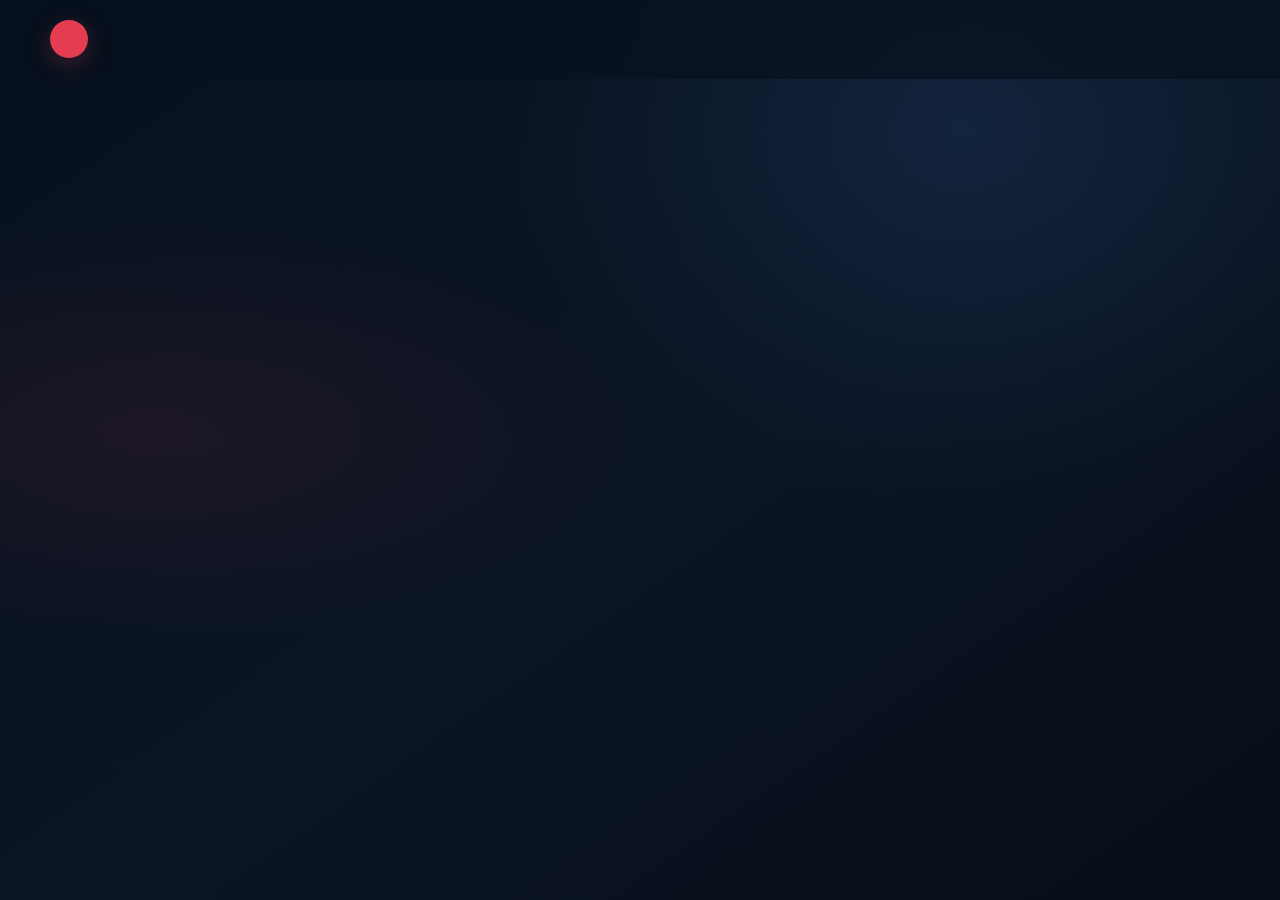
<file: index.html>
<!DOCTYPE html>
<html lang="en">
<head>
  <meta charset="UTF-8" />
  <meta name="viewport" content="width=device-width, initial-scale=1.0" />
  <meta name="theme-color" content="#0a1220" />
  <meta name="description" content="Nischal Adhikari — Dreaming for a Better Nepal. A Voice for the Voiceless." />
  <title>Nischal Adhikari — A Voice for the Voiceless</title>
  <link rel="preconnect" href="https://fonts.googleapis.com">
  <link rel="preconnect" href="https://fonts.gstatic.com" crossorigin>
  <link href="https://fonts.googleapis.com/css2?family=DM+Sans:wght@400;500;600;700&family=Manrope:wght@400;500;600;700;800&display=swap" rel="stylesheet">
  <style>
    :root {
      --bg: #08111e;
      --panel: rgba(255,255,255,.055);
      --line: rgba(255,255,255,.12);
      --text: #f5f7fb;
      --muted: #aab5c6;
      --red: #e33d4f;
      --red-light: #ff6672;
      --blue: #91b9ff;
      --max: 1180px;
    }
    * { box-sizing: border-box; }
    html { scroll-behavior: smooth; scroll-padding-top: 90px; }
    body {
      margin: 0; background: var(--bg); color: var(--text);
      font-family: "DM Sans", sans-serif; overflow-x: hidden;
    }
    body::before {
      content: ""; position: fixed; inset: 0; pointer-events: none; z-index: -2;
      background:
        radial-gradient(ellipse at 75% 14%, rgba(57,102,169,.2), transparent 35%),
        radial-gradient(ellipse at 12% 48%, rgba(227,61,79,.09), transparent 32%),
        linear-gradient(145deg, #08111e, #0a1423 55%, #080e18);
    }
    a { color: inherit; text-decoration: none; }
    button, a { -webkit-tap-highlight-color: transparent; }
    .container { width: min(var(--max), calc(100% - 44px)); margin: auto; }
    .topbar {
      position: fixed; z-index: 20; top: 0; left: 0; width: 100%;
      background: rgba(8,17,30,.72); backdrop-filter: blur(18px);
      border-bottom: 1px solid transparent; transition: .3s ease;
    }
    .topbar.scrolled { border-bottom-color: var(--line); background: rgba(8,17,30,.92); }
    nav { height: 78px; display: flex; align-items: center; justify-content: space-between; gap: 24px; }
    .brand { display: flex; align-items: center; gap: 12px; font-family: Manrope, sans-serif; font-weight: 800; letter-spacing: -.04em; }
    .brand-mark { width: 38px; height: 38px; display: block; flex: 0 0 38px; overflow: hidden; border-radius: 50%; background: var(--red); box-shadow: 0 7px 24px rgba(227,61,79,.25); }\n    .brand-photo img { display: block; width: 100%; height: 100%; object-fit: cover; object-position: center 28%; filter: grayscale(100%); }
    .brand span:last-child { font-size: 15px; letter-spacing: .01em; }
    .nav-links { display: flex; align-items: center; gap: 28px; color: #c4ccda; font-size: 13px; }
    .nav-links a { transition: color .25s ease; }
    .nav-links a:hover { color: white; }
    .nav-cta { border: 1px solid rgba(255,255,255,.2); padding: 11px 16px; border-radius: 999px; color: white !important; }
    .menu-btn { display: none; border: 1px solid var(--line); background: transparent; color: white; padding: 10px 12px; border-radius: 10px; font-size: 20px; }
    .hero { min-height: 100vh; display: flex; align-items: center; padding: 145px 0 82px; position: relative; isolation: isolate; }
    .hero-grid { display: grid; grid-template-columns: 1.05fr .95fr; align-items: center; gap: 56px; }
    .eyebrow { display: inline-flex; align-items: center; gap: 10px; text-transform: uppercase; letter-spacing: .19em; font-size: 11px; font-weight: 700; color: #f28c96; }
    .eyebrow::before { content: ""; width: 28px; height: 2px; background: var(--red); }
    h1, h2, h3, p { margin-top: 0; }
    h1 { font-family: Manrope, sans-serif; font-size: clamp(46px, 6.5vw, 82px); line-height: .99; letter-spacing: -.065em; margin: 23px 0 22px; max-width: 700px; }
    h1 .accent { color: var(--red-light); display: block; }
    .hero-copy { max-width: 560px; color: var(--muted); font-size: clamp(15px, 1.45vw, 18px); line-height: 1.85; }
    .hero-actions { display: flex; gap: 13px; align-items: center; flex-wrap: wrap; margin-top: 31px; }
    .btn { display: inline-flex; justify-content: center; align-items: center; gap: 10px; border-radius: 999px; padding: 15px 21px; font-weight: 700; font-size: 13px; transition: transform .25s ease, box-shadow .25s ease, background .25s ease; }
    .btn:hover { transform: translateY(-3px); }
    .btn-primary { background: var(--red); color: white; box-shadow: 0 10px 28px rgba(227,61,79,.22); }
    .btn-primary:hover { background: #f04b5d; box-shadow: 0 15px 34px rgba(227,61,79,.3); }
    .btn-ghost { border: 1px solid var(--line); color: #e8edf5; }
    .btn-ghost:hover { background: rgba(255,255,255,.06); }
    .hero-note { display: flex; align-items: center; gap: 13px; margin-top: 42px; color: #9da9bb; font-size: 12px; }
    .note-line { width: 35px; height: 1px; background: #566277; }
    .visual { position: relative; min-height: 540px; display: grid; place-items: center; }
    .orbit { position: absolute; width: min(39vw, 450px); aspect-ratio: 1; border: 1px solid rgba(174,195,227,.15); border-radius: 50%; animation: rotate 34s linear infinite; }
    .orbit::before, .orbit::after { content: ""; position: absolute; border-radius: 50%; }
    .orbit::before { inset: 26px; border: 1px dashed rgba(174,195,227,.18); }
    .orbit::after { width: 9px; height: 9px; background: var(--red-light); top: 11%; left: 17%; box-shadow: 0 0 22px rgba(255,102,114,.8); }
    .portrait-card {
      position: relative; width: min(100%, 410px); aspect-ratio: 4 / 5; border-radius: 28px; overflow: hidden;
      border: 1px solid rgba(255,255,255,.18); background:
      linear-gradient(180deg, rgba(7,15,26,.03) 20%, rgba(7,15,26,.9) 100%),
      radial-gradient(ellipse at 52% 24%, rgba(115,154,205,.55), transparent 34%),
      linear-gradient(145deg, #233b57, #142235 55%, #101824);
      box-shadow: 0 35px 90px rgba(0,0,0,.4); transform: rotate(2deg); animation: float 6s ease-in-out infinite;
    }
    .portrait-card::before {
      content: ""; position: absolute; inset: 0;
      background: linear-gradient(120deg, transparent 15%, rgba(255,255,255,.08) 36%, transparent 54%);
      transform: translateX(-100%); animation: shine 7s ease-in-out infinite;
    }
    .mountains { position: absolute; bottom: 0; left: 0; width: 100%; height: 48%; opacity: .7; }
    .mountains svg { width: 100%; height: 100%; }
    .portrait-placeholder {
      position: absolute; top: 13%; left: 50%; transform: translateX(-50%);
      width: 42%; height: 44%; display: flex; flex-direction: column; align-items: center;
    }
    .head { width: 84px; height: 99px; background: linear-gradient(110deg,#c88d70,#efc2a1); border-radius: 46% 46% 42% 42%; position: relative; z-index: 2; box-shadow: inset -12px -5px 0 rgba(87,48,42,.12); }
    .hair { position: absolute; top: -8px; width: 90px; height: 42px; border-radius: 55% 55% 25% 20%; background: #171a20; z-index: 3; }
    .body-shape { width: 190px; height: 185px; margin-top: -1px; background: linear-gradient(120deg,#192536,#0b111b); border-radius: 45% 45% 10% 10%; position: relative; z-index: 1; border-top: 9px solid #e7eaf0; }
    .body-shape::after { content: ""; position: absolute; top: -9px; left: 50%; transform: translateX(-50%); width: 42px; height: 65px; background: var(--red); clip-path: polygon(0 0,100% 0,72% 100%,50% 84%,28% 100%); }
    .card-caption { position: absolute; z-index: 4; bottom: 25px; left: 25px; right: 25px; }
    .caption-label { font-size: 10px; letter-spacing: .2em; color: #ff9ca5; font-weight: 700; }
    .card-caption h2 { font: 800 27px Manrope,sans-serif; letter-spacing: -.04em; margin: 8px 0; }
    .card-caption p { margin: 0; color: #bdc7d5; font-size: 12px; }
    .floating-tag { position: absolute; z-index: 5; padding: 13px 16px; border: 1px solid rgba(255,255,255,.14); border-radius: 15px; background: rgba(12,22,37,.84); backdrop-filter: blur(14px); box-shadow: 0 18px 38px rgba(0,0,0,.25); animation: float 5s ease-in-out infinite; }
    .tag-top { top: 13%; right: -4%; }
    .tag-bottom { bottom: 12%; left: -8%; animation-delay: -2s; }
    .tag-small { display: block; color: #9ba9bc; font-size: 10px; margin-bottom: 5px; }
    .tag-large { font: 700 13px Manrope,sans-serif; }
    .tag-dot { display: inline-block; width: 7px; height: 7px; border-radius: 50%; background: #5ed9a6; margin-right: 6px; }
    section { padding: 110px 0; }
    .section-head { max-width: 690px; margin-bottom: 48px; }
    .section-head h2 { font: 800 clamp(32px,4.2vw,52px)/1.08 Manrope,sans-serif; letter-spacing: -.055em; margin: 18px 0; }
    .section-head p { color: var(--muted); line-height: 1.8; max-width: 580px; }
    .values { display: grid; grid-template-columns: repeat(3,1fr); gap: 16px; }
    .value-card { padding: 29px; min-height: 245px; border: 1px solid var(--line); border-radius: 20px; background: linear-gradient(145deg,rgba(255,255,255,.065),rgba(255,255,255,.018)); transition: transform .35s ease,border-color .35s ease,background .35s ease; }
    .value-card:hover { transform: translateY(-7px); border-color: rgba(255,102,114,.45); background: linear-gradient(145deg,rgba(227,61,79,.1),rgba(255,255,255,.025)); }
    .value-icon { width: 48px; height: 48px; display: grid; place-items: center; border-radius: 14px; color: #ff9ca5; background: rgba(227,61,79,.13); margin-bottom: 25px; }
    .value-icon svg { width: 23px; height: 23px; }
    .value-card h3 { font: 700 18px Manrope,sans-serif; margin-bottom: 11px; }
    .value-card p { color: var(--muted); font-size: 14px; line-height: 1.75; margin: 0; }
    .vision-wrap { display: grid; grid-template-columns: .9fr 1.1fr; gap: 70px; align-items: start; }
    .vision-statement { position: sticky; top: 125px; padding: 35px; border-radius: 22px; background: linear-gradient(150deg,rgba(227,61,79,.15),rgba(255,255,255,.025)); border: 1px solid rgba(227,61,79,.23); }
    .quote-mark { color: var(--red-light); font: 800 70px/1 Manrope,sans-serif; height: 53px; }
    .vision-statement h3 { font: 800 29px/1.25 Manrope,sans-serif; letter-spacing: -.04em; }
    .vision-statement p { color: var(--muted); font-size: 14px; line-height: 1.8; margin-bottom: 0; }
    .vision-list { display: grid; gap: 0; }
    .vision-item { padding: 24px 0; border-bottom: 1px solid var(--line); display: grid; grid-template-columns: 48px 1fr; gap: 18px; }
    .vision-number { color: #f28c96; font: 700 12px Manrope,sans-serif; padding-top: 4px; }
    .vision-item h3 { font: 700 18px Manrope,sans-serif; margin-bottom: 8px; }
    .vision-item p { color: var(--muted); font-size: 14px; line-height: 1.8; margin: 0; }
    .action-panel { position: relative; overflow: hidden; border-radius: 28px; border: 1px solid var(--line); padding: clamp(32px,6vw,72px); background: linear-gradient(115deg,rgba(26,43,66,.95),rgba(13,24,40,.96)); }
    .action-panel::after { content: ""; position: absolute; width: 340px; height: 340px; border: 1px solid rgba(255,255,255,.08); border-radius: 50%; right: -80px; top: -150px; box-shadow: 0 0 0 35px rgba(255,255,255,.018),0 0 0 70px rgba(255,255,255,.014); }
    .action-panel h2 { font: 800 clamp(32px,4.8vw,56px)/1.05 Manrope,sans-serif; letter-spacing: -.055em; max-width: 680px; position: relative; z-index: 1; }
    .action-panel p { max-width: 600px; color: var(--muted); line-height: 1.8; position: relative; z-index: 1; }
    .action-panel .btn { position: relative; z-index: 1; margin-top: 12px; }
    .contact-grid { display: grid; grid-template-columns: .9fr 1.1fr; gap: 65px; }
    .contact-copy h2 { font: 800 clamp(34px,4vw,50px)/1.1 Manrope,sans-serif; letter-spacing: -.05em; }
    .contact-copy p { color: var(--muted); line-height: 1.8; }
    .contact-links { display: flex; flex-wrap: wrap; gap: 10px; margin-top: 25px; }
    .contact-links a { border: 1px solid var(--line); border-radius: 999px; padding: 11px 15px; font-size: 12px; color: #dbe2ec; transition: .25s; }
    .contact-links a:hover { border-color: var(--red); color: white; }
    form { display: grid; gap: 14px; }
    .field-row { display: grid; grid-template-columns: 1fr 1fr; gap: 14px; }
    input, textarea { width: 100%; border: 1px solid var(--line); background: rgba(255,255,255,.035); color: white; border-radius: 12px; padding: 15px 16px; font: 14px "DM Sans",sans-serif; outline: none; transition: border-color .25s,background .25s; }
    input:focus, textarea:focus { border-color: rgba(255,102,114,.7); background: rgba(255,255,255,.055); }
    input::placeholder, textarea::placeholder { color: #7f8ba0; }
    textarea { min-height: 145px; resize: vertical; }
    .form-note { font-size: 11px; color: #8793a7; line-height: 1.6; }
    footer { border-top: 1px solid var(--line); padding: 25px 0; color: #8793a7; font-size: 12px; }
    .footer-inner { display: flex; justify-content: space-between; gap: 15px; flex-wrap: wrap; }
    .footer-slogan { color: #dce3ee; }
    .reveal { opacity: 0; transform: translateY(24px); transition: opacity .8s ease,transform .8s cubic-bezier(.2,.7,.2,1); }
    .reveal.visible { opacity: 1; transform: translateY(0); }
    .delay-1 { transition-delay: .12s; } .delay-2 { transition-delay: .22s; } .delay-3 { transition-delay: .32s; }
    .progress { position: fixed; z-index: 30; top: 0; left: 0; width: 0%; height: 2px; background: var(--red); }
    .back-top { position: fixed; right: 22px; bottom: 22px; z-index: 15; width: 42px; height: 42px; border: 1px solid var(--line); border-radius: 50%; background: rgba(12,22,37,.8); color: white; cursor: pointer; opacity: 0; pointer-events: none; transform: translateY(8px); transition: .25s; }
    .back-top.show { opacity: 1; pointer-events: auto; transform: translateY(0); }
    @keyframes float { 0%,100% { transform: translateY(0) rotate(2deg); } 50% { transform: translateY(-12px) rotate(1deg); } }
    @keyframes rotate { to { transform: rotate(360deg); } }
    @keyframes shine { 0%,55% { transform: translateX(-100%); } 78%,100% { transform: translateX(100%); } }
    @media (prefers-reduced-motion: reduce) {
      *, *::before, *::after { animation-duration: .01ms !important; animation-iteration-count: 1 !important; scroll-behavior: auto !important; transition-duration: .01ms !important; }
      .reveal { opacity: 1; transform: none; }
    }
    @media (max-width: 900px) {
      .hero-grid { grid-template-columns: 1fr .8fr; gap: 22px; }
      .visual { min-height: 460px; }
      .portrait-card { width: 330px; }
      .orbit { width: 350px; }
      .tag-top { right: -2%; } .tag-bottom { left: -2%; }
      .nav-links { gap: 17px; }
      .vision-wrap { gap: 35px; }
    }
    @media (max-width: 700px) {
      .container { width: min(100% - 34px, var(--max)); }
      nav { height: 68px; }
      .menu-btn { display: block; }
      .nav-links { display: none; position: absolute; top: 68px; left: 0; right: 0; padding: 20px 24px 24px; background: rgba(8,17,30,.98); border-bottom: 1px solid var(--line); flex-direction: column; align-items: stretch; gap: 20px; }
      .nav-links.open { display: flex; }
      .nav-cta { text-align: center; }
      .hero { padding: 120px 0 60px; min-height: auto; }
      .hero-grid { grid-template-columns: 1fr; gap: 20px; }
      h1 { font-size: clamp(46px, 13vw, 68px); }
      .hero-copy { font-size: 15px; }
      .visual { min-height: 480px; margin-top: 8px; }
      .portrait-card { width: min(78%, 350px); }
      .orbit { width: min(88vw, 390px); }
      .tag-top { right: 0; top: 9%; } .tag-bottom { left: 0; bottom: 8%; }
      section { padding: 76px 0; }
      .values { grid-template-columns: 1fr; }
      .value-card { min-height: 0; }
      .vision-wrap, .contact-grid { grid-template-columns: 1fr; gap: 32px; }
      .vision-statement { position: static; }
      .field-row { grid-template-columns: 1fr; }
      .action-panel { border-radius: 22px; }
    }
  </style>
</head>
<body>
  <div class="progress" id="progress"></div>
  <header class="topbar" id="topbar">
    <nav class="container">
      <a class="brand" href="#home" aria-label="Nischal Adhikari home">
        <span class="brand-mark brand-photo"><img src="[data-uri]
</file>
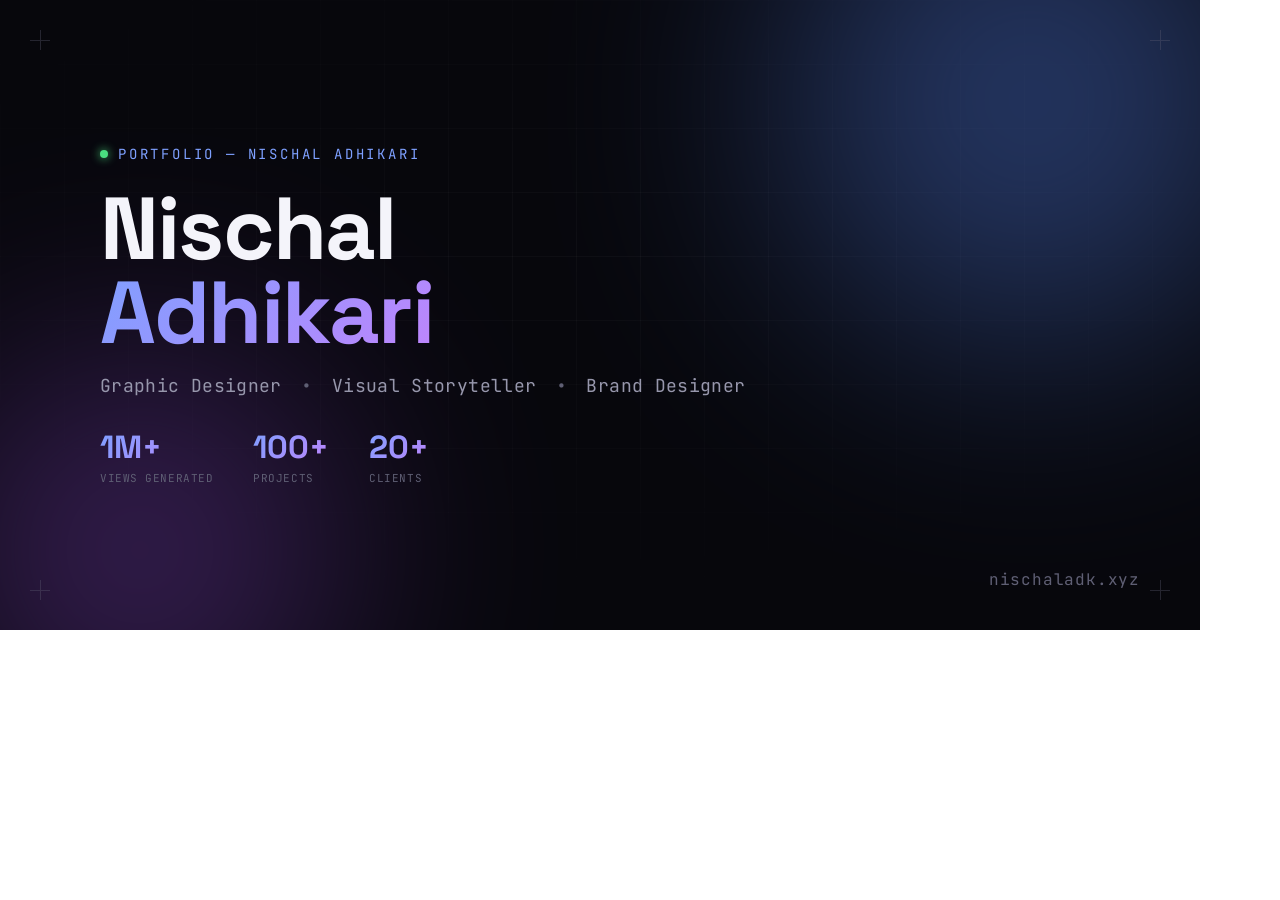
<file: og-image.html>
<!DOCTYPE html>
<html lang="en">
<head>
<meta charset="UTF-8">
<title>OG Image</title>
<link href="https://fonts.googleapis.com/css2?family=Space+Grotesk:wght@400;600;700&family=Inter:wght@400;500&family=JetBrains+Mono:wght@400&display=swap" rel="stylesheet">
<style>
  * { margin: 0; padding: 0; box-sizing: border-box; }
  body { width: 1200px; height: 630px; overflow: hidden; }
  .card {
    width: 1200px; height: 630px; background: #07070c;
    display: flex; flex-direction: column; justify-content: center;
    padding: 80px 100px; position: relative; overflow: hidden;
    font-family: 'Space Grotesk', sans-serif;
  }
  .grid {
    position: absolute; inset: 0;
    background-image: linear-gradient(rgba(255,255,255,.03) 1px, transparent 1px),
                      linear-gradient(90deg, rgba(255,255,255,.03) 1px, transparent 1px);
    background-size: 64px 64px;
    mask-image: radial-gradient(ellipse 70% 60% at 50% 40%, black, transparent);
  }
  .blob1 {
    position: absolute; width: 500px; height: 500px; border-radius: 50%;
    background: #5b8cff; filter: blur(120px); opacity: .35;
    top: -150px; right: -80px;
  }
  .blob2 {
    position: absolute; width: 400px; height: 400px; border-radius: 50%;
    background: #a855f7; filter: blur(120px); opacity: .3;
    bottom: -120px; left: -60px;
  }
  .crop {
    position: absolute; width: 20px; height: 20px; opacity: .35;
  }
  .crop::before, .crop::after {
    content: ''; position: absolute; background: #5f5f74;
  }
  .crop::before { width: 100%; height: 1px; top: 50%; }
  .crop::after { height: 100%; width: 1px; left: 50%; }
  .crop.tl { top: 30px; left: 30px; }
  .crop.tr { top: 30px; right: 30px; }
  .crop.bl { bottom: 30px; left: 30px; }
  .crop.br { bottom: 30px; right: 30px; }
  .content { position: relative; z-index: 2; }
  .eyebrow {
    font-family: 'JetBrains Mono', monospace; font-size: 14px;
    letter-spacing: .2em; color: #7ea0ff; margin-bottom: 24px;
    display: flex; align-items: center; gap: 10px;
  }
  .dot {
    width: 8px; height: 8px; border-radius: 50%; background: #4ade80;
    box-shadow: 0 0 10px #4ade80;
  }
  .name {
    font-size: 88px; font-weight: 700; line-height: .95;
    letter-spacing: -.02em; color: #f4f4fa; margin-bottom: 20px;
  }
  .name em {
    font-style: normal;
    background: linear-gradient(135deg, #7ea0ff, #c084fc);
    -webkit-background-clip: text; background-clip: text; color: transparent;
  }
  .role {
    font-family: 'JetBrains Mono', monospace; font-size: 18px;
    color: #9797ac; letter-spacing: .02em; margin-bottom: 30px;
  }
  .role .sep { color: #5f5f74; margin: 0 8px; }
  .stats {
    display: flex; gap: 40px;
  }
  .stat {
    display: flex; flex-direction: column;
  }
  .stat-num {
    font-size: 32px; font-weight: 700;
    background: linear-gradient(135deg, #7ea0ff, #c084fc);
    -webkit-background-clip: text; background-clip: text; color: transparent;
  }
  .stat-label {
    font-family: 'JetBrains Mono', monospace; font-size: 11px;
    color: #5f5f74; letter-spacing: .05em; margin-top: 4px;
  }
  .url {
    position: absolute; bottom: 40px; right: 60px;
    font-family: 'JetBrains Mono', monospace; font-size: 16px;
    color: #5f5f74; letter-spacing: .05em; z-index: 2;
  }
</style>
</head>
<body>
<div class="card">
  <div class="grid"></div>
  <div class="blob1"></div>
  <div class="blob2"></div>
  <div class="crop tl"></div>
  <div class="crop tr"></div>
  <div class="crop bl"></div>
  <div class="crop br"></div>

  <div class="content">
    <div class="eyebrow"><span class="dot"></span> PORTFOLIO — NISCHAL ADHIKARI</div>
    <div class="name">Nischal<br><em>Adhikari</em></div>
    <div class="role">Graphic Designer <span class="sep">•</span> Visual Storyteller <span class="sep">•</span> Brand Designer</div>
    <div class="stats">
      <div class="stat"><span class="stat-num">1M+</span><span class="stat-label">VIEWS GENERATED</span></div>
      <div class="stat"><span class="stat-num">100+</span><span class="stat-label">PROJECTS</span></div>
      <div class="stat"><span class="stat-num">20+</span><span class="stat-label">CLIENTS</span></div>
    </div>
  </div>

  <div class="url">nischaladk.xyz</div>
</div>
</body>
</html>
</file>
